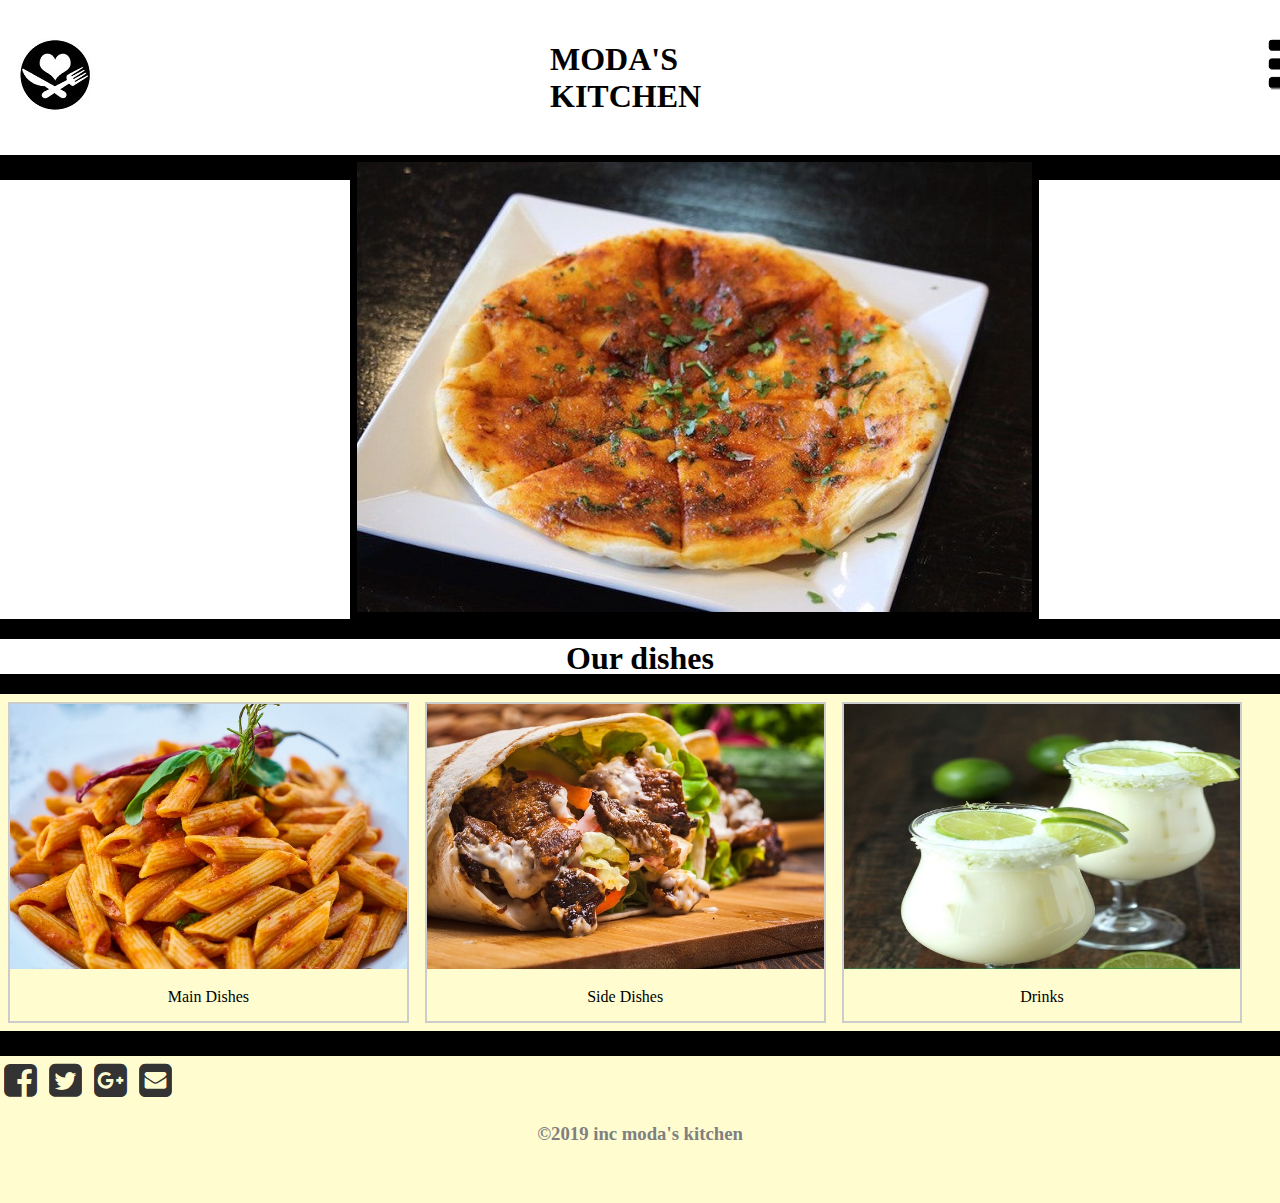
<file: index.html>
<!DOCTYPE html>
<html>
<head>
	<link rel="stylesheet" type="text/css" href="style.css">
	<link rel="stylesheet" href="https://fonts.googleapis.com/css?family=karla">
	<meta charset="utf-8">
	<meta name="viewport" content="width=device-width, initial-scale=1.0">
	<meta http-equiv="X-UA-compatible" content="ie=edge">
	<link rel="icon" href="fork.png" type="png" sizes="16x16">
	<link rel="stylesheet" href="https://cdnjs.cloudflare.com/ajax/libs/font-awesome/4.7.0/css/font-awesome.min.css">
	<title>moda's kitchen</title>

</head>
<body>
<div style="background-color: white; float: left; width: 100%; height: 130px"> 
	<div style="background-image: url(icon/logo_food.jpg); width: 90px; height: 90px; margin-top: 30px; margin-left: 10px;"></div>

	<div style="font-family:lucida handwriting; margin-left: 550px; margin-top: -100px;">
		<h1>MODA'S <br>KITCHEN</h1>
		<nav>
	<div class="dropdown">
  <input type="image" width="90" height="90" src="icon/icon.png" class="icon" />
  <div class="dropdown-content">
    <a href="menu.html">MENU</a>
    <a href="about.html">ABOUT</a>
    <a href="contact.html">CONTACT</a>
 
  </div>
</div>
	</nav>
				<div style="background-color: black; float: right;width: 200%; height: 25px"></div>
	</div>
	<div class="sliders">
		<slider>
			<slide></slide>
			<slide></slide>
			<slide></slide>
			<slide></slide>
		</slider>
	</div>
	<div style="background-color: black; float: right; width: 100%; height: 20px"></div>
	<h1 style="text-align-last: center; font-family: lucida handwriting; margin-bottom: -3px">Our dishes</h1>
	<div style="background-color: black; float: right; width: 100%; height: 20px"></div>
 
	<head>
	<style>
	div.gallery {
  margin: 8px;
  border: 2px solid #ccc;
  float: left;
  width: 31%;
}

div.gallery:hover {
  border: 1px solid #777;
}

div.gallery img {
  width: 100%;
  height: auto;
}

div.desc {
  padding: 15px;
  text-align: center;
  font-family: lucida handwriting;
}
</style>
</head>
<body>

<div class="gallery">
  <a target="_blank" href="img_mac.jpg">
  	<a href="menu.html">
    <img src="image/mac.jpeg" alt="mac" width="600" height="400"></a>
  </a>
  <div class="desc">Main Dishes</div>
</div>

<div class="gallery">
  <a target="_blank" href="img_slider5.jpg">
  	<a href="menu.html"> 
    <img src="image/slider5.jpg" alt="slider5" width="600" height="400"></a>
  </a>
  <div class="desc">Side Dishes</div>
</div>

<div class="gallery">
  <a target="_blank" href="img_drink.jpg"></a>
  	<a href="menu.html">
    <img src="image/drink.jpg" alt="drink" width="600" height="30px"></a>
  </a>
  <div class="desc">Drinks</div>
</div>
<div style="background-color: black; float: right;width: 200%; height: 25px"></div>
<section id="lab_social_icon_footer">
<div class="container">
        <div class="text-center center-block">
                <a href="https://www.facebook.com/bootsnipp"><i id="social-fb" class="fa fa-facebook-square fa-3x social"></i></a>
	            <a href="https://twitter.com/bootsnipp"><i id="social-tw" class="fa fa-twitter-square fa-3x social"></i></a>
	            <a href="https://plus.google.com/+Bootsnipp-page"><i id="social-gp" class="fa fa-google-plus-square fa-3x social"></i></a>
	            <a href="mailto:#"><i id="social-em" class="fa fa-envelope-square fa-3x social"></i></a>
	            <h3 style="text-align: center; color: grey; ">©2019 inc moda's kitchen 
	            </h3>
    </div>
</div>
</section>

		

</body>
</html>
</file>
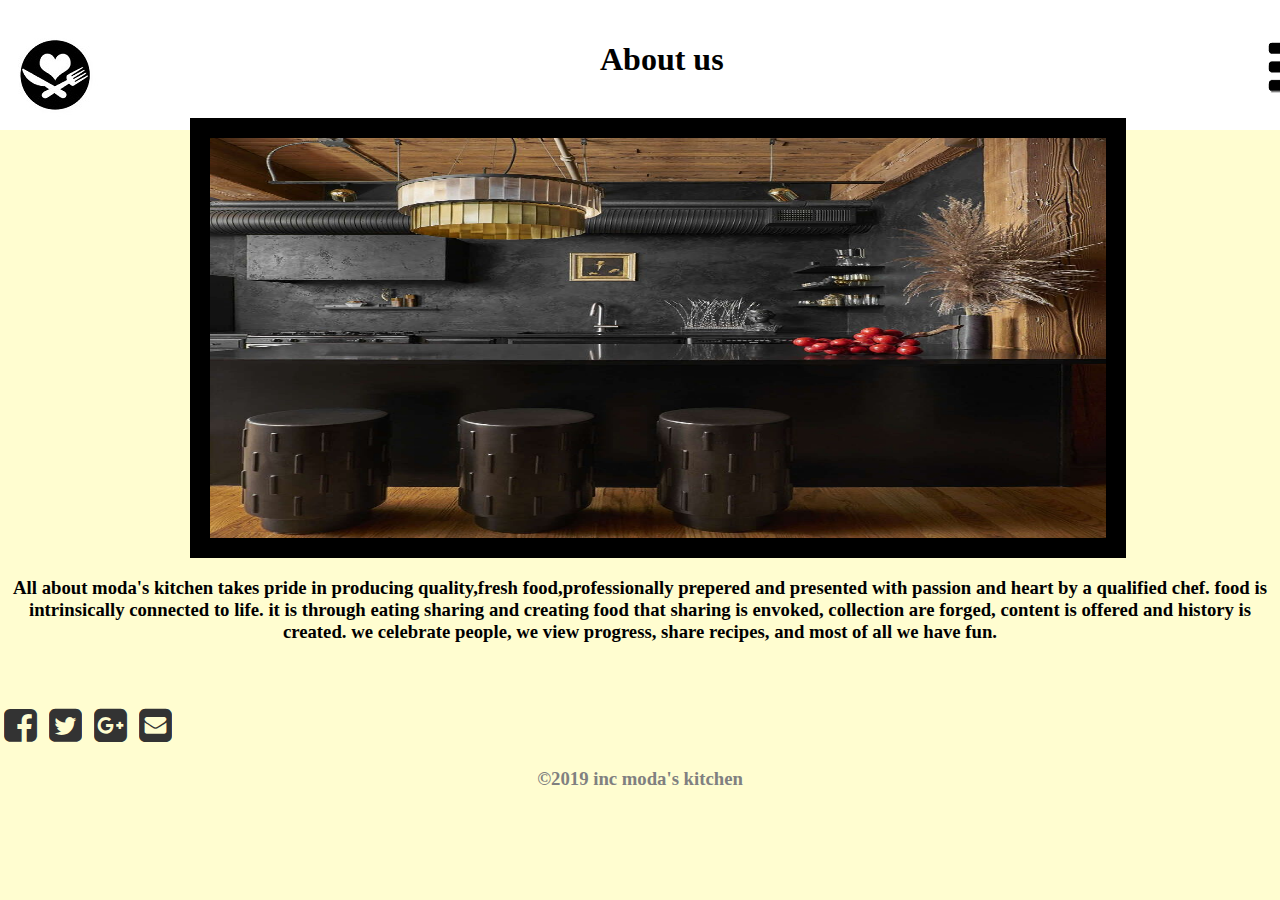
<file: about.html>
<!DOCTYPE html>
<html>
<head>
	<title>about us</title>
	<link rel="stylesheet" type="text/css" href="gone.css">
	<link rel="icon" href="fork.png" type="png" sizes="16x16">
	<link rel="stylesheet" href="https://cdnjs.cloudflare.com/ajax/libs/font-awesome/4.7.0/css/font-awesome.min.css">
</head>
<body style="background-color: #fffdd0">
<div style="background-color: white; float: left; width: 100%; height: 130px"> 
	<div style="background-image: url(icon/logo_food.jpg); width: 90px; height: 90px; margin-top: 30px; margin-left: 10px;"></div>

	
	<div style="font-family:Lucida Handwriting; margin-left: 600px; margin-top: -100px;">
		<h1>About us</h1>
	</div>
<nav>
	<div class="dropdown">
  <input type="image" width="90" height="90" src="icon/icon.png" class="icon" />
  <div class="dropdown-content">
    <a href="index.html">HOME</a>
    <a href="menu.html">MENU</a>
    <a href="contact.html">CONTACT</a>
 
  </div>
</div>
	</nav>
				<img src="image/about.jpeg"class="centre">
				<div style="font-family: Lucida Handwriting; text-align: center;">
					<H3>All about moda's kitchen takes pride in producing quality,fresh food,professionally prepered and presented with passion and heart by a qualified chef.
food is intrinsically connected to life. it is through eating sharing and creating food that sharing is envoked, collection are forged, content is offered and history is  created.
      we celebrate people, we view progress, share recipes, and most of all we have fun.</H3>
				</div>

			<section id="lab_social_icon_footer">
<div class="container">
        <div class="text-center center-block">
                <a href="https://www.facebook.com/bootsnipp"><i id="social-fb" class="fa fa-facebook-square fa-3x social"></i></a>
	            <a href="https://twitter.com/bootsnipp"><i id="social-tw" class="fa fa-twitter-square fa-3x social"></i></a>
	            <a href="https://plus.google.com/+Bootsnipp-page"><i id="social-gp" class="fa fa-google-plus-square fa-3x social"></i></a>
	            <a href="mailto:#"><i id="social-em" class="fa fa-envelope-square fa-3x social"></i></a>
	            <h3 style="text-align: center; color: grey; ">©2019 inc moda's kitchen 
	            </h3>
    </div>
</div>
</section>	
</body>
</html>
</file>
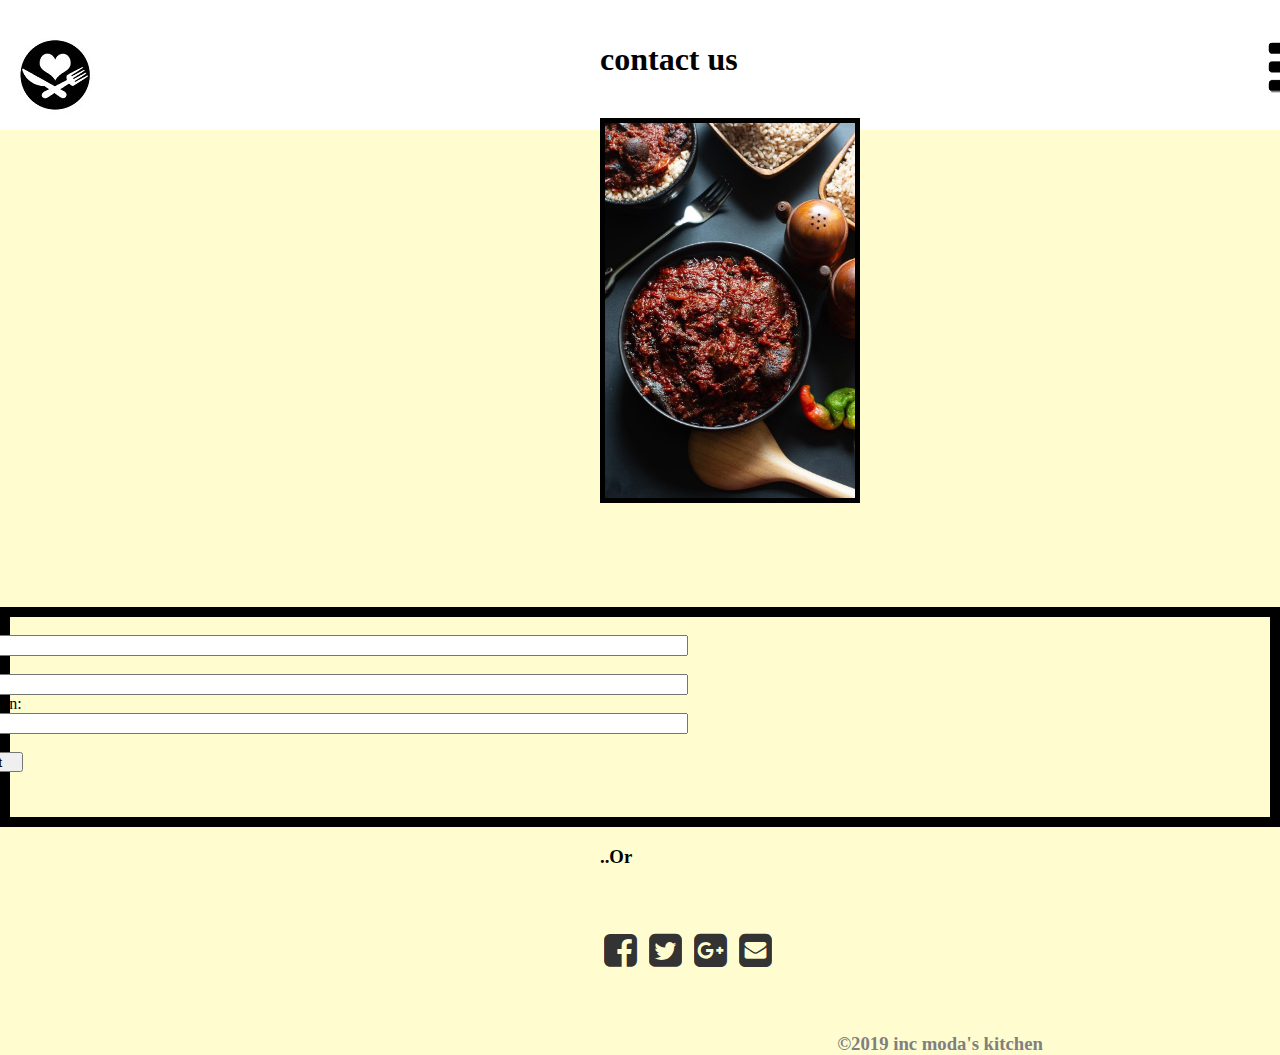
<file: contact.html>
<!DOCTYPE html>
<html>
<head>
	<title>contact us</title>
	<link rel="stylesheet" type="text/css" href="cont.css">
	<link rel="icon" href="fork.png" type="png" sizes="16x16">
	<link rel="stylesheet" href="https://cdnjs.cloudflare.com/ajax/libs/font-awesome/4.7.0/css/font-awesome.min.css">
</head>
<body style="background-color: #fffdd0">
	<div style="background-color: white; float: left; width: 100%; height: 130px"> 
	<div style="background-image: url(icon/logo_food.jpg); width: 90px; height: 90px; margin-top: 30px; margin-left: 10px;"></div>

	
	<div style="font-family:Lucida Handwriting; margin-left: 600px; margin-top: -100px;">
		<h1>contact us</h1>
		<nav>
	<div class="dropdown">
  <input type="image" width="90" height="90" src="icon/icon.png" class="icon" />
  <div class="dropdown-content">
    <a href="index.html">HOME</a>
    <a href="menu.html">MENU</a>
    <a href="about.html">ABOUT</a>
 
  </div>
</div>
<div class ="gallery">
<img src="image/ofada.jpeg" width="250px" height="3%" border="5px solid">
</div>
	</nav>
	<div class="form">
	<form>
		

		Fullname:<br>
		<input type="text" name="name" size="90"><br>
		E-mail:<br>
		<input type="text" name="e-mail" size="90"><br>
		Description:<br>
		<input type="text" name="content" size="90"><br><br>
		<input type="submit"  id="submit"value="submit">
		</fieldset>
	</form>
	</div>
	<h3>..Or</h3>
	

				<section id="lab_social_icon_footer">
<div class="container">
        <div class="text-center center-block">
                <a href="https://www.facebook.com/bootsnipp"><i id="social-fb" class="fa fa-facebook-square fa-3x social"></i></a>
	            <a href="https://twitter.com/bootsnipp"><i id="social-tw" class="fa fa-twitter-square fa-3x social"></i></a>
	            <a href="https://plus.google.com/+Bootsnipp-page"><i id="social-gp" class="fa fa-google-plus-square fa-3x social"></i></a>
	            <a href="mailto:#"><i id="social-em" class="fa fa-envelope-square fa-3x social"></i></a>
    </div>
</div>
</section>
	            <h3 style="text-align: center; color: grey; ">©2019 inc moda's kitchen 
	            </h3>
</body>
</html>
</file>
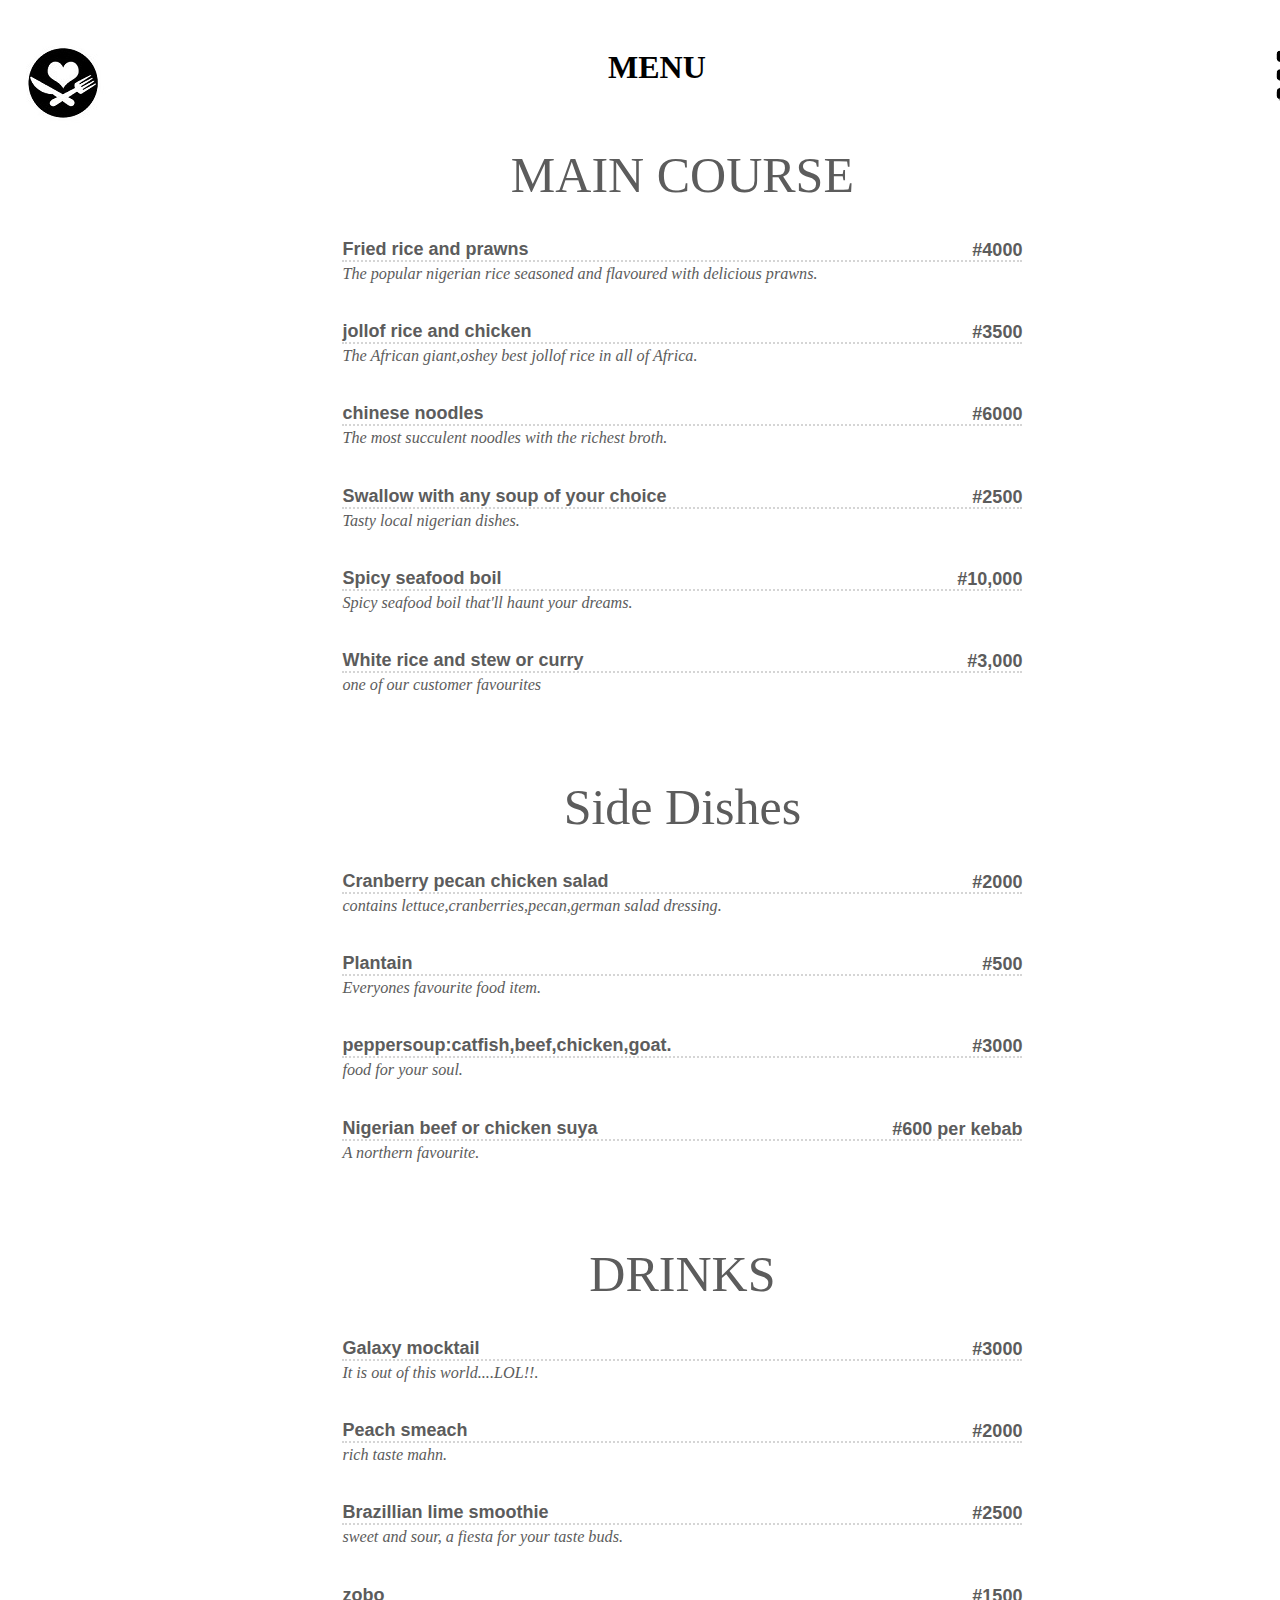
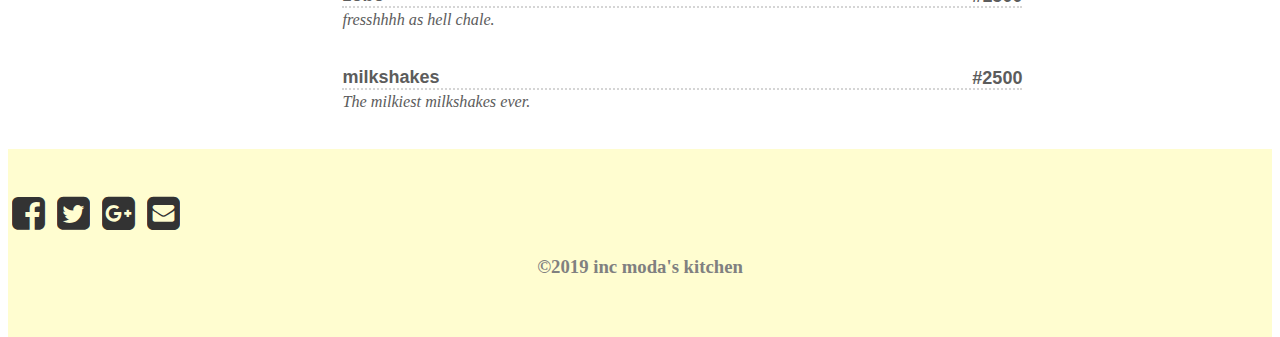
<file: menu.html>
<!DOCTYPE html>
<html>
<head>
	<title>menu</title>
	<link rel="stylesheet" type="text/css" href="menu.css">
	<meta name="viewport" content="width=device-width,initial-scale=1">
	<link rel="icon" href="fork.png" type="png" sizes="16x16">
	<link rel="stylesheet" href="https://cdnjs.cloudflare.com/ajax/libs/font-awesome/4.7.0/css/font-awesome.min.css">
</head>
<body>
	<div style="background-color: white; float: left; width: 100%; height: 130px"> 
	<div style="background-image: url(icon/logo_food.jpg); width: 90px; height: 90px; margin-top: 30px; margin-left: 10px;"></div>

	<div style="font-family:Lucida Handwriting; margin-left: 600px; margin-top: -100px;">
		<h1>MENU</h1>
			<nav>
	<div class="dropdown">
  <input type="image" width="90" height="90" src="icon/icon.png" class="icon" />
  <div class="dropdown-content">
    <a href="index.html">HOME</a>
    <a href="contact.html">CONTACT</a>
    <a href="about.html">ABOUT</a>
 
  </div>
</div>
	</nav>
	 <div class="menu-body">
   <!-- Section starts: Appetizers -->
   <div class="menu-section">
      <h2 class="menu-section-title">MAIN COURSE</h2>
      <!-- Item starts -->
      <div class="menu-item">
         <div class="menu-item-name">
            Fried rice and prawns
         </div>
         <div class="menu-item-price">
            #4000
         </div>
         <div class="menu-item-description">
            The popular nigerian rice seasoned and flavoured with delicious prawns.
         </div>
      </div>
      <!-- Item ends -->
      <!-- Item starts -->
      <div class="menu-item">
         <div class="menu-item-name">
            jollof rice and chicken
         </div>
         <div class="menu-item-price">
            #3500
         </div>
         <div class="menu-item-description">
            The African giant,oshey best jollof rice in all of Africa.
         </div>
      </div>
      <!-- Item ends -->
      <!-- Item starts -->
      <div class="menu-item">
         <div class="menu-item-name">
            chinese noodles
         </div>
         <div class="menu-item-price">
            #6000
         </div>
         <div class="menu-item-description">
            The most succulent noodles with the richest broth.
         </div>
      </div>
      <!-- Item ends -->
      <!-- Item starts -->
      <div class="menu-item">
         <div class="menu-item-name">
            Swallow with any soup of your choice
         </div>
         <div class="menu-item-price">
            #2500
         </div>
         <div class="menu-item-description">
            Tasty local nigerian dishes.
         </div>
      </div>
      <!-- Item ends -->
      <!-- Item starts -->
       <div class="menu-item">
         <div class="menu-item-name">
            Spicy seafood boil
         </div>
         <div class="menu-item-price">
            #10,000
         </div>
         <div class="menu-item-description">
            Spicy seafood boil that'll haunt your dreams.
         </div>
      </div>
      <!-- Item ends -->
      <!-- Item starts -->
      <div class="menu-item">
         <div class="menu-item-name">
            White rice and stew or curry
         </div>
         <div class="menu-item-price">
            #3,000
         </div>
         <div class="menu-item-description">
            one of our customer favourites
         </div>
      </div>

   </div>
   <!-- Section ends: Appetizers -->
   <!-- Section starts: side dishes -->
   <div class="menu-section">
      <h2 class="menu-section-title">Side Dishes</h2>
      <!-- Item starts -->
      <div class="menu-item">
         <div class="menu-item-name">
            Cranberry pecan chicken salad
         </div>
         <div class="menu-item-price">
            #2000
         </div>
         <div class="menu-item-description">
            contains lettuce,cranberries,pecan,german salad dressing.
         </div>
      </div>
      <!-- Item ends -->
      <!-- Item starts -->
      <div class="menu-item">
         <div class="menu-item-name">
            Plantain
         </div>
         <div class="menu-item-price">
            #500
         </div>
         <div class="menu-item-description">
            Everyones favourite food item.
         </div>
      </div>
      <!-- Item ends -->
      <!-- Item starts -->
      <div class="menu-item">
         <div class="menu-item-name">
            peppersoup:catfish,beef,chicken,goat.
         </div>
         <div class="menu-item-price">
            #3000
         </div>
         <div class="menu-item-description">
            food for your soul.
         </div>
      </div>
      <!-- Item ends -->
      <!-- Item starts -->
      <div class="menu-item">
         <div class="menu-item-name">
            Nigerian beef or chicken suya
         </div>
         <div class="menu-item-price">
            #600
            per kebab
         </div>
         <div class="menu-item-description">
            A northern favourite.
         </div>
      </div>
      <!-- Item ends -->
   </div>
   <!-- Section ends: side dishes -->
</div>
 <!-- Section ends: Appetizers -->
   <!-- Section starts: Drinks -->
   <div class="menu-body">
      <h2 class="menu-section-title">DRINKS</h2>
      <!-- Item starts -->
      <div class="menu-item">
         <div class="menu-item-name">
             Galaxy mocktail
         </div>
         <div class="menu-item-price">
            #3000
         </div>
         <div class="menu-item-description">
            It is out of this world....LOL!!.
         </div>
      </div>
      <!-- Item ends -->
      <!-- Item starts -->
      <div class="menu-item">
         <div class="menu-item-name">
            Peach smeach
         </div>
         <div class="menu-item-price">
            #2000
         </div>
         <div class="menu-item-description">
            rich taste mahn.
         </div>
      </div>
      <!-- Item ends -->
      <!-- Item starts -->
      <div class="menu-item">
         <div class="menu-item-name">
            Brazillian lime smoothie
         </div>
         <div class="menu-item-price">
            #2500
         </div>
         <div class="menu-item-description">
            sweet and sour, a fiesta for your taste buds.
         </div>
      </div>
      <!-- Item ends -->
      <!-- Item starts -->
      <div class="menu-item">
         <div class="menu-item-name">
            zobo
         </div>
         <div class="menu-item-price">
            #1500
         </div>
         <div class="menu-item-description">
            fresshhhh as hell chale.
         </div>
      </div>
      <!-- Item ends -->
      <!-- Item starts -->
       <div class="menu-item">
         <div class="menu-item-name">
            milkshakes
         </div>
         <div class="menu-item-price">
            #2500
         </div>
         <div class="menu-item-description">
            The milkiest milkshakes ever.
         </div>
      </div>
   </div>
   <!-- Section ends: Drinks -->
</div>
<section id="lab_social_icon_footer">
<div class="container">
        <div class="text-center center-block">
                <a href="https://www.facebook.com/bootsnipp"><i id="social-fb" class="fa fa-facebook-square fa-3x social"></i></a>
	            <a href="https://twitter.com/bootsnipp"><i id="social-tw" class="fa fa-twitter-square fa-3x social"></i></a>
	            <a href="https://plus.google.com/+Bootsnipp-page"><i id="social-gp" class="fa fa-google-plus-square fa-3x social"></i></a>
	            <a href="mailto:#"><i id="social-em" class="fa fa-envelope-square fa-3x social"></i></a>
               <h3 style="text-align: center; color: grey; ">©2019 inc moda's kitchen 
               </h3>
    </div>
</div>
</section>



</body>
    
</html>
</file>
<file: style.css>
.icon {
	display: block;
	margin-left: 700px;
	margin-right: auto;
	margin-bottom: auto;
	margin-top: -130px;
	cursor: pointer;
}

.dropdown {
    position: relative;
    display: inline-block;
}

.dropdown-content {
	display: none;
    position: absolute;
    margin-left: 650px;
    background-color: #000000;
    min-width: 50px;
    max-width: 20%;
    z-index: 1;
    
}

.dropdown-content a {
    color: white;
    padding: 30px 16px;
	text-align: center;
    text-decoration: none;
    display: block;
	box-shadow: 0 8px 16px 0 rgba(0,0,0,0.2), 0 6px 20px 0 rgba(0,0,0,0.19);
	font-size: 24px;
	font-family: "Gill Sans", "Gill Sans MT", "Myriad Pro", "DejaVu Sans Condensed", Helvetica, Arial, "sans-serif";
}

.dropdown-content a:hover {
	background-color: #ffffff;
	color: black;
}

.dropdown:hover .dropdown-content {
    display: block;
}

.dropdown:hover .dropbtn {
    background-color: #ffffff;
}
body{
	padding: 0;
    margin: 0;
    background-color: white;
    }
.sliders{
	height: 450px;
	width: 675px;
	margin-left: 350px;
	border: 7px solid;
}
slider{
	display: block;
	width: 675px;
	overflow: hidden;
	position: absolute;
	height: 675px;
}
slider > *{
	position: absolute;
	display: block;
	width: 675px;
	height: 450px;
	animation: slide 12s infinite;
	overflow: hidden;
}
slide:nth-child(1){
	left: 0%;
	animation-delay:-1s;
	background-image: url(image/slider1.jpg);
	background-size: cover;
	background-position: center;
}
slide:nth-child(2){
	animation-delay: 2s;
	background-image: url(image/slider2.jpg);
	background-size: cover;
	background-position: center; 
}
slide:nth-child(3){
	animation-delay: 5s;
	background-image: url(image/slider3.jpg);
	background-size: cover;
	background-position: center;
}
slider:nth-child(4){
	left: 0%;
	animation-delay: 8s;
	background-image: url(image/slider5.jpg);
	background-size: cover;
	background-position: center;
}
@keyframes slide{
	0%{left: 100%; width: 100%;}
	5%{left: 0%;}
	25%{left: 0%;}
	30%{ left: -100%; width: 100%;}
	30.0001%{ left: 100%; width: 100%;}
	100%{left: 100%; width: 0%;}
	}
#lab_social_icon_footer {
  padding: 40px 0;
  background-color: #fffdd0;
}

#lab_social_icon_footer a {
  color: #333;
}

#lab_social_icon_footer .social:hover {
  -webkit-transform: scale(1.1);
  -moz-transform: scale(1.1);
  -o-transform: scale(1.1);
}

#lab_social_icon_footer .social {
  -webkit-transform: scale(0.8);
  /* Browser Variations: */
  
  -moz-transform: scale(0.8);
  -o-transform: scale(0.8);
  -webkit-transition-duration: 0.5s;
  -moz-transition-duration: 0.5s;
  -o-transition-duration: 0.5s;
}
/*
    Multicoloured Hover Variations
*/

#lab_social_icon_footer #social-fb:hover {
  color: #3B5998;
}

#lab_social_icon_footer #social-tw:hover {
  color: #4099FF;
}

#lab_social_icon_footer #social-gp:hover {
  color: #d34836;
}

#lab_social_icon_footer #social-em:hover {
  color: #f39c12;
}
</file>
<file: gone.css>
.icon {
	display: block;
	margin-left: 1250px;
	margin-right: auto;
	margin-bottom: auto;
	margin-top: -80px;
	cursor: pointer;
}

.dropdown {
    position: relative;
    display: inline-block;

}

.dropdown-content {
    display: none;
    position: absolute;
    margin-left: 1200px;
    background-color: #000000;
    min-width: 50px;
    max-width: 20%;
    z-index: 1;
}

.dropdown-content a {
    color: white;
    padding: 30px 16px;
	text-align: center;
    text-decoration: none;
    display: block;
	box-shadow: 0 8px 16px 0 rgba(0,0,0,0.2), 0 6px 20px 0 rgba(0,0,0,0.19);
	font-size: 24px;
	font-family: "Gill Sans", "Gill Sans MT", "Myriad Pro", "DejaVu Sans Condensed", Helvetica, Arial, "sans-serif";
}

.dropdown-content a:hover {
	background-color: #ffffff;
	color: black;
}

.dropdown:hover .dropdown-content {
    display: block;
}

.dropdown:hover .dropbtn {
    background-color: #ffffff;
}
body{
	padding: 0;
    margin: 0;
    background-color: white;
    }
.centre{
	display: block;
	margin-left: 190px;
	margin-right: auto;
	width: 70%;
	height: 400px;
	border: 20px solid;
}
#lab_social_icon_footer {
  padding: 40px 0;
  background-color: #fffdd0;
}

#lab_social_icon_footer a {
  color: #333;
}

#lab_social_icon_footer .social:hover {
  -webkit-transform: scale(1.1);
  -moz-transform: scale(1.1);
  -o-transform: scale(1.1);
}

#lab_social_icon_footer .social {
  -webkit-transform: scale(0.8);
  /* Browser Variations: */
  
  -moz-transform: scale(0.8);
  -o-transform: scale(0.8);
  -webkit-transition-duration: 0.5s;
  -moz-transition-duration: 0.5s;
  -o-transition-duration: 0.5s;
}
/*
    Multicoloured Hover Variations
*/

#lab_social_icon_footer #social-fb:hover {
  color: #3B5998;
}

#lab_social_icon_footer #social-tw:hover {
  color: #4099FF;
}

#lab_social_icon_footer #social-gp:hover {
  color: #d34836;
}

#lab_social_icon_footer #social-em:hover {
  color: #f39c12;
}
</file>
<file: cont.css>
.icon {
	display: block;
	margin-left: 650px;
	margin-right: auto;
	margin-bottom: auto;
	margin-top: -80px;
	cursor: pointer;
}

.dropdown {
    position: relative;
    display: inline-block;
}

.dropdown-content {
    display: none;
    position: absolute;
    margin-left: 600px;
    background-color: #000000;
    min-width: 50px;
    max-width: 20%;
    z-index: 1;
}

.dropdown-content a {
    color: white;
    padding: 30px 16px;
	text-align: center;
    text-decoration: none;
    display: block;
	box-shadow: 0 8px 16px 0 rgba(0,0,0,0.2), 0 6px 20px 0 rgba(0,0,0,0.19);
	font-size: 24px;
	font-family: "Gill Sans", "Gill Sans MT", "Myriad Pro", "DejaVu Sans Condensed", Helvetica, Arial, "sans-serif";
}

.dropdown-content a:hover {
	background-color: #ffffff;
	color: black;
}

.dropdown:hover .dropdown-content {
    display: block;
}

.dropdown:hover .dropbtn {
    background-color: #ffffff;
}
body{
	padding: 0;
    margin: 0;
    background-color: white;
    }
div.form{
    display: block;
    text-align: center;
    margin-top: 100px;
    border: 10px solid; 
    margin-left:-600px ;
    height: 200px

}
form{
    display: inline-block;
    margin-left: -650px;
    margin-right: auto;
    text-align: left;
}

#submit{
  width: 80px;
  height: 20px;
}
#lab_social_icon_footer {
  padding: 40px 0;
  background-color: #fffdd0;
}

#lab_social_icon_footer a {
  color: #333;
}

#lab_social_icon_footer .social:hover {
  -webkit-transform: scale(1.1);
  -moz-transform: scale(1.1);
  -o-transform: scale(1.1);
}

#lab_social_icon_footer .social {
  -webkit-transform: scale(0.8);
  /* Browser Variations: */
  
  -moz-transform: scale(0.8);
  -o-transform: scale(0.8);
  -webkit-transition-duration: 0.5s;
  -moz-transition-duration: 0.5s;
  -o-transition-duration: 0.5s;
}
/*
    Multicoloured Hover Variations
*/

#lab_social_icon_footer #social-fb:hover {
  color: #3B5998;
}

#lab_social_icon_footer #social-tw:hover {
  color: #4099FF;
}

#lab_social_icon_footer #social-gp:hover {
  color: #d34836;
}

#lab_social_icon_footer #social-em:hover {
  color: #f39c12;
}
</file>
<file: menu.css>
.icon {
	display: block;
	margin-left: 650px;
	margin-right: auto;
	margin-bottom: auto;
	margin-top: -80px;
	cursor: pointer;
}

.dropdown {
    position: relative;
    display: inline-block;
}

.dropdown-content {
    display: none;
    position: absolute;
    margin-left: 600px;
    background-color: #000000;
    min-width: 50px;
    max-width: 20%;
    z-index: 1;
}

.dropdown-content a {
    color: white;
    padding: 30px 16px;
	text-align: center;
    text-decoration: none;
    display: block;
	box-shadow: 0 8px 16px 0 rgba(0,0,0,0.2), 0 6px 20px 0 rgba(0,0,0,0.19);
	font-size: 24px;
	font-family: "Gill Sans", "Gill Sans MT", "Myriad Pro", "DejaVu Sans Condensed", Helvetica, Arial, "sans-serif";
}

.dropdown-content a:hover {
	background-color: #ffffff;
	color: black;
}

.dropdown:hover .dropdown-content {
    display: block;
}

.dropdown:hover .dropbtn {
    background-color: #ffffff;
}
.menu-body {
  max-width: 680px;
  margin-left: -40%;
  display: block;
  color: rgb(92, 92, 92);
}

.menu-section {
  margin-bottom: 80px;
}

.menu-section-title {
  font-family: georgia;
  font-size: 50px;
  display: block;
  font-weight:normal;
  margin: 20px 0; 
  text-align: Center;
}

.menu-item {
  margin: 35px 0;
  font-size: 18px;
}

.menu-item-name{
  font-family: helvetica;
  font-weight: bold;
  border-bottom: 2px dotted rgb(213, 213, 213);
}

.menu-item-description {
  font-style: italic;
  font-size: .9em;
  line-height: 1.5em;
}

.menu-item-price{
  float: right;
  font-weight: bold;
  font-family: arial;
  margin-top: -22px;
}

#lab_social_icon_footer {
  padding: 40px 0;
  background-color: #fffdd0;
}

#lab_social_icon_footer a {
  color: #333;
}

#lab_social_icon_footer .social:hover {
  -webkit-transform: scale(1.1);
  -moz-transform: scale(1.1);
  -o-transform: scale(1.1);
}

#lab_social_icon_footer .social {
  -webkit-transform: scale(0.8);
  /* Browser Variations: */
  
  -moz-transform: scale(0.8);
  -o-transform: scale(0.8);
  -webkit-transition-duration: 0.5s;
  -moz-transition-duration: 0.5s;
  -o-transition-duration: 0.5s;
}
/*
    Multicoloured Hover Variations
*/

#lab_social_icon_footer #social-fb:hover {
  color: #3B5998;
}

#lab_social_icon_footer #social-tw:hover {
  color: #4099FF;
}

#lab_social_icon_footer #social-gp:hover {
  color: #d34836;
}

#lab_social_icon_footer #social-em:hover {
  color: #f39c12;
}
</file>
